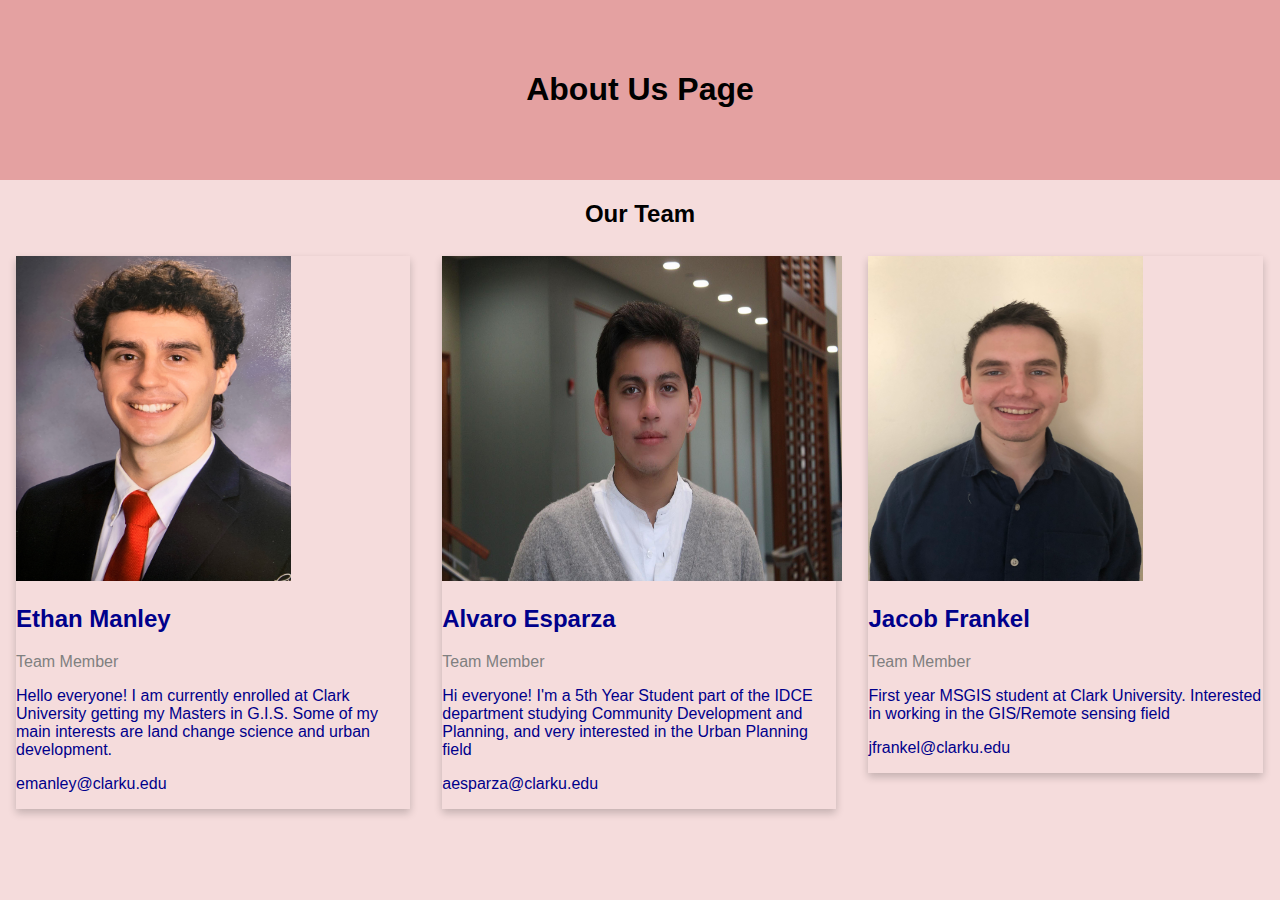
<file: index.html>
<!DOCTYPE html>
<html>
  <head>
    <meta charset="utf-8"/>
    <title> About </title>

    <div class="about-section">
      <h1>About Us Page</h1>
    </div>
    <link rel="stylesheet" type="text/css" href="css/style_ab.css">
    <h2 style="text-align:center"> Our Team</h2>

    <div class="row">
      <div class="column">
        <div class="card">

          <img src=Images/image002.jpg alt="Ethan" width=275px height=325px />
          <div class="container">
            <h2>Ethan Manley</h2>
            <p class="title">Team Member</p>
            <p> Hello everyone! I am currently enrolled at Clark University getting my Masters in G.I.S. Some of my main interests are land change science and urban development. </p>
            <p>emanley@clarku.edu</p>
          </div>
        </div>
      </div>

      <div class="column">
        <div class="card">
          <img src= Images/profile-picture.jpg.jpg alt="Alvaro" width=400px height=325px />
          <div class="container">
            <h2>Alvaro Esparza</h2>
            <p class="title">Team Member</p>
            <p>Hi everyone! I'm a 5th Year Student part of the IDCE department studying Community Development and Planning, and very interested in the Urban Planning field</p>
            <p>aesparza@clarku.edu</p>
          </div>
        </div>
      </div>

      <div class="column">
        <div class="card">
          <img src= Images/IMG_4411.jpg alt="Jacob" width=275px height=325px />
          <div class="container">
            <h2>Jacob Frankel</h2>
            <p class="title">Team Member</p>
            <p>First year MSGIS student at Clark University. Interested in working in the GIS/Remote sensing field</p>
            <p>jfrankel@clarku.edu</p>
          </div>
        </div>
      </div>
    </div>

  </head>
  <body>

  </body>

</html>
</file>
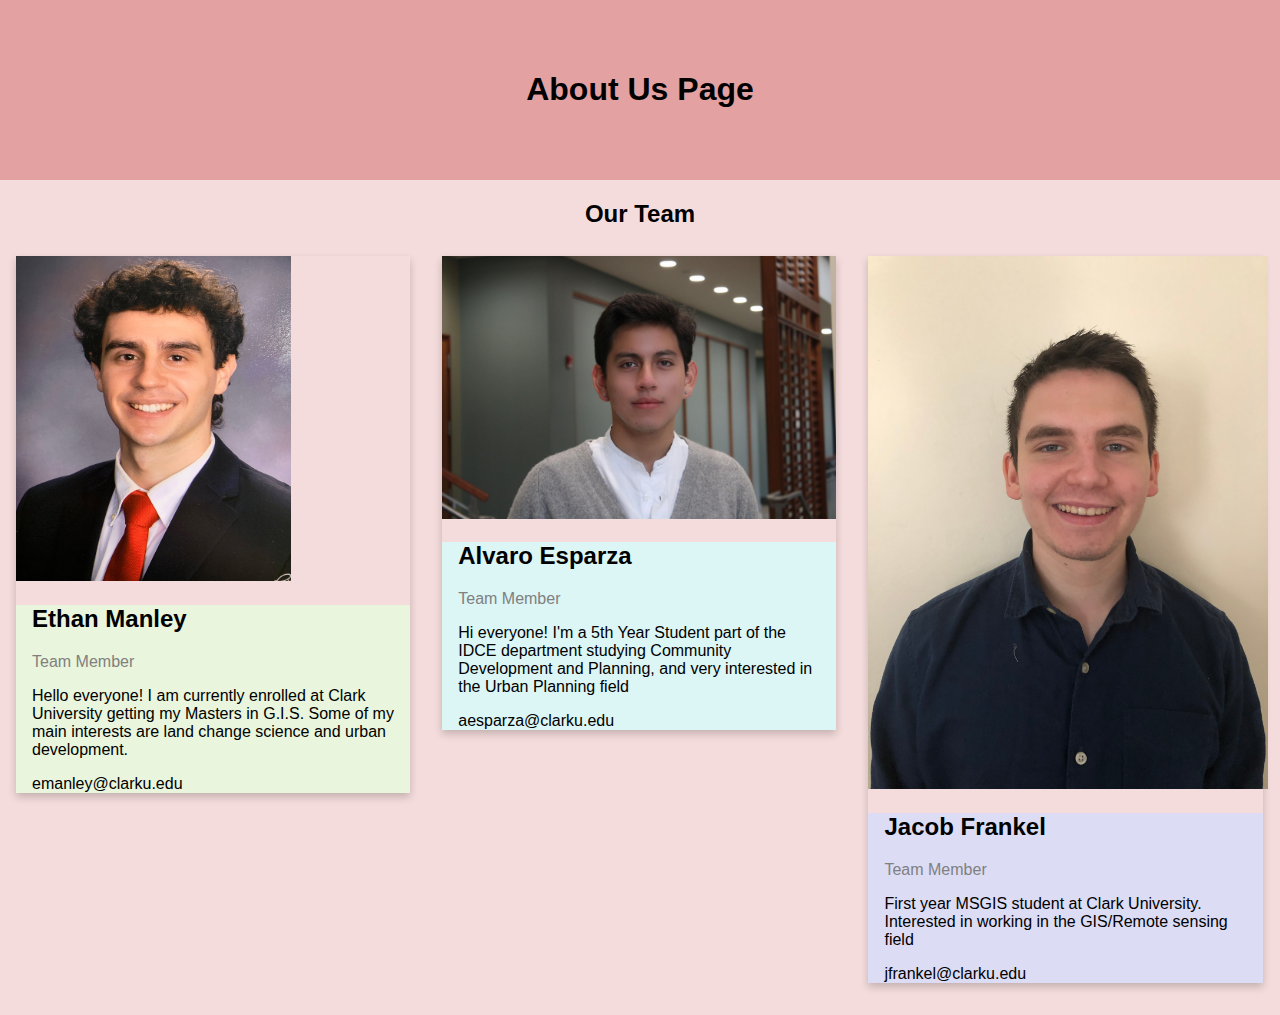
<file: About_Us_FP.html>
<!Doctype html>
<html>
<div class="about-section">
  <h1>About Us Page</h1>
</div>
<link rel="stylesheet" type="text/css" href="css/style_ab.css">
<h2 style="text-align:center">Our Team</h2>

<div class="row">
  <div class="column">
    <div class="card">

      <img src=Images/image002.jpg alt="Ethan" width=275px height=325px />
      <div class="container1">
        <h2>Ethan Manley</h2>
        <p class="title">Team Member</p>
        <p> Hello everyone! I am currently enrolled at Clark University getting my Masters in G.I.S. Some of my main interests are land change science and urban development. </p>
        <p>emanley@clarku.edu</p>
      </div>
    </div>
  </div>

  <div class="column">
    <div class="card">
      <img src="/Images/profile-picture.jpg.jpg" alt="Alvaro" style="width:100%">
      <div class="container2">
        <h2>Alvaro Esparza</h2>
        <p class="title">Team Member</p>
        <p>Hi everyone! I'm a 5th Year Student part of the IDCE department studying Community Development and Planning, and very interested in the Urban Planning field</p>
        <p>aesparza@clarku.edu</p>
      </div>
    </div>
  </div>

  <div class="column">
    <div class="card">
      <img src="/Images/IMG_4411.jpg" alt="Jacob" style="width:400px">
      <div class="container3">
        <h2>Jacob Frankel</h2>
        <p class="title">Team Member</p>
        <p>First year MSGIS student at Clark University. Interested in working in the GIS/Remote sensing field</p>
        <p>jfrankel@clarku.edu</p>
      </div>
    </div>
  </div>
</div>
</html>
</file>
<file: css/style_ab.css>
body {
  font-family: Arial, Helvetica, sans-serif;
  margin: 0;
  background-color: #f5dcdc;
}

html {
  box-sizing: border-box;
}

*, *:before, *:after {
  box-sizing: inherit;
}

.column {
  float: left;
  width: 33.3%;
  margin-bottom: 16px;
  padding: 0 8px;
}

.card {
  box-shadow: 0 4px 8px 0 rgba(0, 0, 0, 0.2);
  margin: 8px;
  color: #00008b;
}

.about-section {
  padding: 50px;
  text-align: center;
  background-color: #e4a1a1;
  color: black;
}

.container1 {
  padding: 0 16px;
  background-color: #e9f5dc;
  color: black;
}

.container2 {
  padding: 0 16px;
  background-color: #dcf5f5;
  color: black;
}

.container3 {
  padding: 0 16px;
  background-color: #dcdcf5;
  color: black;
}

.container::after, .row::after {
  content: "";
  clear: both;
  display: table;
}

.title {
  color: grey;
}

.button {
  border: none;
  outline: 0;
  display: inline-block;
  padding: 8px;
  color: white;
  background-color: #000;
  text-align: center;
  cursor: pointer;
  width: 100%;
}

.button:hover {
  background-color: #555;
}



@media screen and (max-width: 650px) {
  .column {
    width: 100%;
    display: block;
  }
}
</file>
